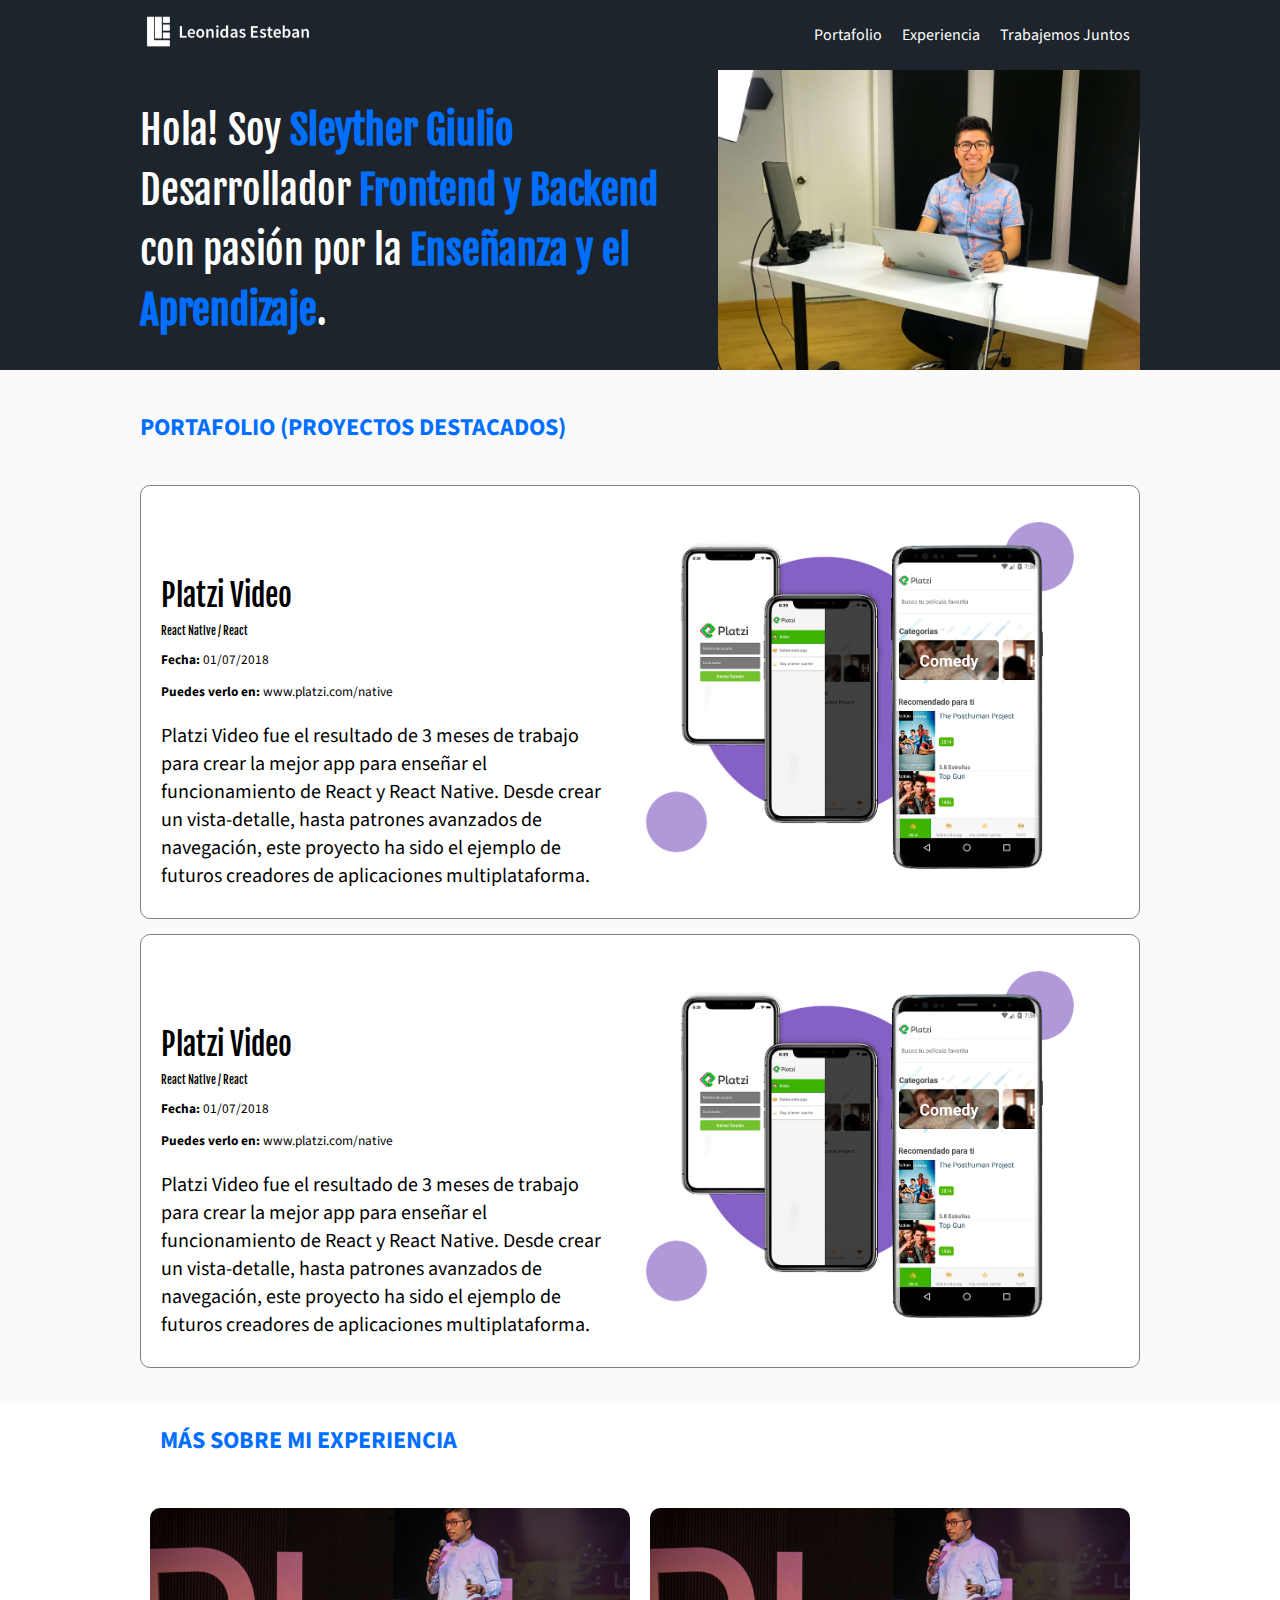
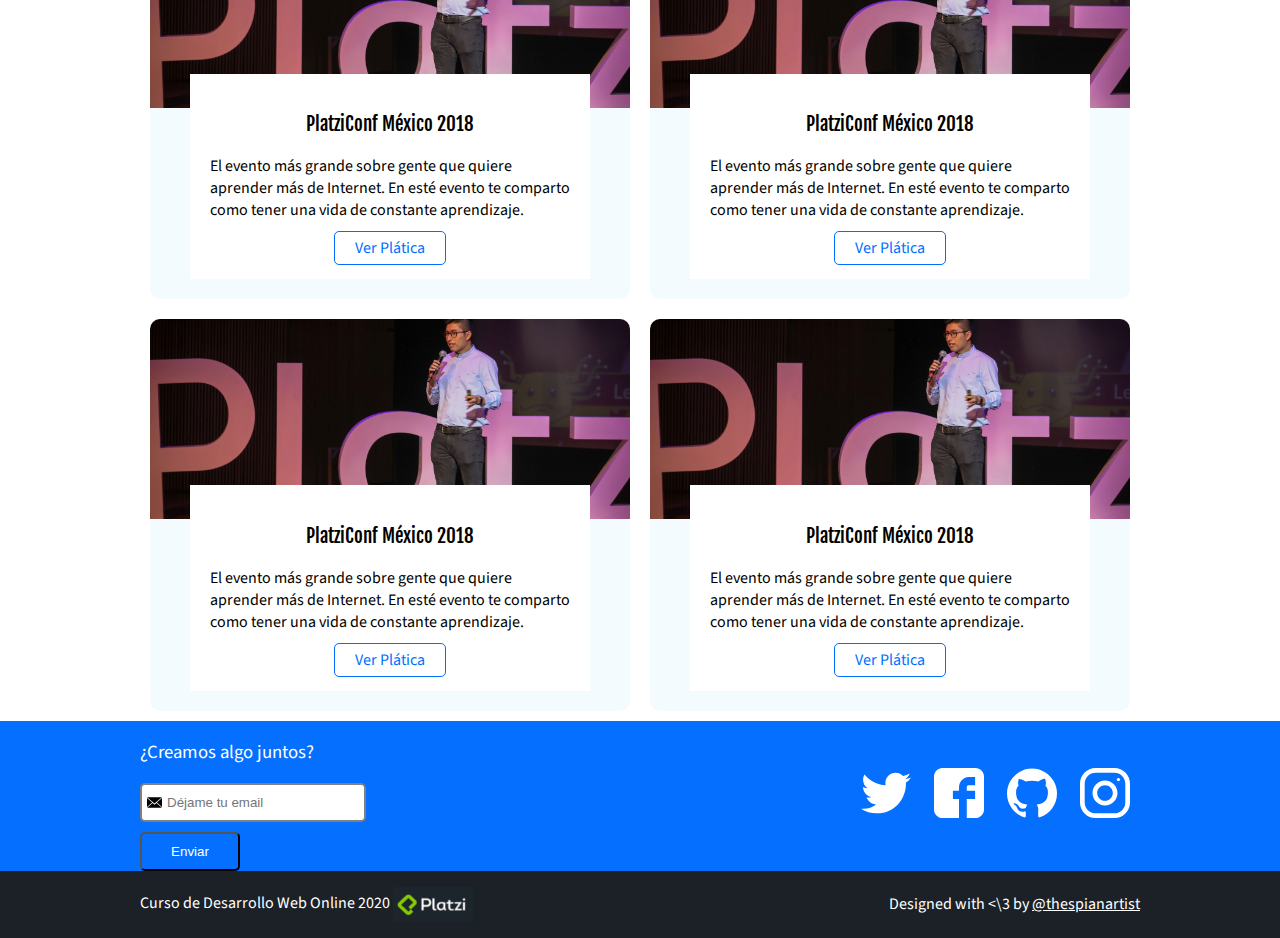
<file: index.html>
<!DOCTYPE html>
<html lang="es"> 
    <head>
        <meta charset="UTF-8">
        <title>Hola soy Sleyther Giulio ☺</title>
        <link rel="shortcut icon" href="images/favicon.png" type="image/png">
        <link href="https://fonts.googleapis.com/css?family=Fjalla+One|Source+Sans+Pro&display=swap" rel="stylesheet">
        <link rel="stylesheet" href="css/styles.css">

    </head>
    <body>
        <header class="header">
            <div class="container">
                <figure class="logo">
                    <img src="images/logo.png" height="50" alt="Logo de http://leonidasesteban.com">
                </figure>
                <nav class="menu">
                    <ol>
                        <li>
                            <a class="link" href="#portafolio">Portafolio</a>
                        </li>
                        <li>
                            <a class="link" href="#eventos">Experiencia</a>
                        </li>
                        <li>
                            <a class="link" href="#contacto">Trabajemos Juntos</a>
                        </li>
                    </ol>
                </nav>
            </div>
        </header>
        <section class="hero">
            <div class="container">
                <h1>
                    Hola! Soy <strong>Sleyther Giulio</strong> <br>Desarrollador  <strong>Frontend y Backend</strong> <br>con pasión  por la <strong> Enseñanza y el Aprendizaje</strong>.
                </h1>
                <img class="hero-image" src="images/hero.jpg" alt="imagen principal del sitio" width="500px" height="300px">
            </div>
        </section>
        <section id="portafolio" class="portfolio">
            <div class="container">
                <h2>Portafolio (Proyectos Destacados)</h2>
                <article class="project">
                    <div class="project-details"> 
                        <h3 class="project-title">Platzi Video</h3>
                        <h6 class="project-course">React Native / React</h6>
                        <p class="project-date"><small><strong>Fecha:</strong> 01/07/2018</small></p>
                        <p class="project-url"><small><strong>Puedes verlo en:</strong> www.platzi.com/native</small></p>
                        <p class="project-description">Platzi Video fue el resultado de 3 meses de trabajo para crear la mejor app para enseñar el funcionamiento de React
                            y React Native. Desde crear un vista-detalle, hasta patrones avanzados de navegación, este proyecto ha sido el ejemplo
                            de futuros creadores de aplicaciones multiplataforma.
                        </p>
                    </div>
                    <figure class="project-imageContainer">
                        <img class="project-image" src="images/platzi-video-react-native.png" width="500px" alt="proyecto del cursp de React Native">
                    </figure>
                </article>
                <article class="project">
                    <div class="project-details"> 
                        <h3 class="project-title">Platzi Video</h3>
                        <h6 class="project-course">React Native / React</h6>
                        <p class="project-date"><small><strong>Fecha:</strong> 01/07/2018</small></p>
                        <p class="project-url"><small><strong>Puedes verlo en:</strong> www.platzi.com/native</small></p>
                        <p class="project-description">Platzi Video fue el resultado de 3 meses de trabajo para crear la mejor app para enseñar el funcionamiento de React
                            y React Native. Desde crear un vista-detalle, hasta patrones avanzados de navegación, este proyecto ha sido el ejemplo
                            de futuros creadores de aplicaciones multiplataforma.
                        </p>
                    </div>
                    <figure class="project-imageContainer">
                        <img class="project-image" src="images/platzi-video-react-native.png" width="500px" alt="proyecto del cursp de React Native">
                    </figure>
                </div>
                </article>
        </section>
        <div class="container">
            <h2 class="event-list-title">Más sobre mi experiencia</h2>
        </div>
        <section id="eventos" class="event-list">
            <div class="container">
                <article class="event">
                    <figure class="event-imageContainer">
                        <img class="event-image" src="images/platzi-conf.jpg" width="500px">
                    </figure>
                    <div class="event-detail">
                        <h3 class="event-title">PlatziConf México 2018</h3>
                        <p class="event-description">El evento más grande sobre gente que quiere aprender más de Internet. En esté evento te comparto
                            como tener una vida de constante aprendizaje.
                        </p>
                        <a class="event-url" href="https://www.youtube.com/watch?v=BIS7cWGgJg0" target="_blank">Ver Plática</a>
                    </div>
                </article>
                <article class="event">
                    <figure class="event-imageContainer">
                        <img class="event-image" src="images/platzi-conf.jpg" width="500px">
                    </figure>
                    <div class="event-detail">
                        <h3 class="event-title">PlatziConf México 2018</h3>
                        <p class="event-description">El evento más grande sobre gente que quiere aprender más de Internet. En esté evento te comparto
                            como tener una vida de constante aprendizaje.
                        </p>
                        <a class="event-url" href="https://www.youtube.com/watch?v=BIS7cWGgJg0" target="_blank">Ver Plática</a>
                    </div>
                </article>
                <article class="event">
                    <figure class="event-imageContainer">
                        <img class="event-image" src="images/platzi-conf.jpg" width="500px">
                    </figure>
                    <div class="event-detail">
                        <h3 class="event-title">PlatziConf México 2018</h3>
                        <p class="event-description">El evento más grande sobre gente que quiere aprender más de Internet. En esté evento te comparto
                            como tener una vida de constante aprendizaje.
                        </p>
                        <a class="event-url" href="https://www.youtube.com/watch?v=BIS7cWGgJg0" target="_blank">Ver Plática</a>
                    </div>
                </article>
                <article class="event">
                    <figure class="event-imageContainer">
                        <img class="event-image" src="images/platzi-conf.jpg" width="500px">
                    </figure>
                    <div class="event-detail">
                        <h3 class="event-title">PlatziConf México 2018</h3>
                        <p class="event-description">El evento más grande sobre gente que quiere aprender más de Internet. En esté evento te comparto
                            como tener una vida de constante aprendizaje.
                        </p>
                        <a class="event-url" href="https://www.youtube.com/watch?v=BIS7cWGgJg0" target="_blank">Ver Plática</a>
                    </div>
                </article>
            </div>
        </section>
        <section id="contacto" class="contact">
            <div class="container">
                <form action="/suscripcion/" class="form-email">
                    <label>
                        <h3>¿Creamos algo juntos?</h3>
                        <input type="email" placeholder="Déjame tu email">
                    </label>
                    <button>Enviar</button>
                </form>
                <div class="social">
                    <a href="https://twitter.com/leonidasesteban" class="social-link twitter"></a>
                    <a href="https://facebook.com/leonidas.esteban" class="social-link facebook"></a>
                    <a href="https://github.com/leonidasesteban" class="social-link github"></a>
                    <a href="https://instagram.com/leonidasesteban" class="social-link instagram"></a>
                </div>
            </div>
        </section>
        <footer class="footer">
            <div class="container">
                <div>
                    <p>Curso de Desarrollo Web Online 2020 <img src="images/platzi.png" width="80" alt="platzi"></p>
                </div>
                <div>
                    Designed with <\3 by <a href="https://twitter.com/thespianartist">@thespianartist</a>
                </div>
            </div>
        </footer>
    </body>
</html>
</file>
<file: css/styles.css>
*,*::before,::after{
    box-sizing: border-box;
}
/* Selector de etiqueta header - section- article - nav */
/* header{
    background-color: hsl(0, 30%, 50%)
} */
/* Selector descendente */
/* body header div nav ol li a  */
/* selector de clase */
/* .link */
/* selector de id */
/* #portafolio */

body{
    font-family: 'Source Sans Pro',sans-serif;
    margin: 0;
    padding: 0;
}

h1,
h2,
h3,
h4,
h5,
h6{
    font-family: 'Fjalla One',sans-serif;
    font-weight: normal;
}

h1{
    font-size: 40px;
    line-height: 1.5em;
    letter-spacing: -.2px;
    color: white;
    margin: 0;
    /* margin: 100px 150px 70px 30px; */
}
h1 strong{
    color: hsl(214,100%,50%);
    /* color: #026fff; */
}
h2{
    color: hsl(214,100%,50%);
    text-transform:upperCase;
    font-family: 'Source Sans Pro',sans-serif;
    font-weight: bold;
    font-size: 24px;
    margin-bottom: 40px;
}
.hero{
    height:300px;
    /* background-image: url(.././images/hero.jpg); */
    background-color: hsl(207,20%,14%);
    /* background-size: 500px 300px; */
    /* background-repeat: no-repeat; */
    /* background-position-x: right; */
    display:flex;
    align-items: center;
    justify-content: space-between;

}
.hero-image{
    object-fit: cover;
}
.portfolio{
    background-color: #fafafa;
    padding: 20px;
}
.project{
    /* border-top: 10px solid red;
    border-right: 10px solid green;
    border-bottom: 10px solid orange;
    border-left: 10px solid pink; */
    /* border-color: blue; */
    /* border-top-color:red;
    border-top-width: 15px;
    border-top-style: solid; */
    border: 1px solid gray;
    border-radius: 10px;
    /* border-top-left-radius: 50px;
    border-bottom-right-radius: 50px;
    border-top-right-radius: 20px;
    border-bottom-left-radius: 20px; */
    /* margin: 10px; */
    margin-bottom: 15px;
    padding: 20px;
    background-color:white;
    /* margin-right: 0%;
    margin-left: */
    display:flex;
    align-items: center;
    justify-content: space-between;
    
}
.project-course,
.project-date,
.project-url{
    margin: 10px 0;
}
.project-description{
    font-size: 20px;
}
.project-strong{
    font-family:'Fjalla One',sans-serif;
}
/* .project-date{
    margin: 10px 0;
} */
.project-title{
    font-size: 30px;
    margin-top: 0;
    margin-bottom: 10px;
}

.project-details{
    width:500px;
    height: 250px;
}
.project-imageContainer{
    width: 500px;

}
.header{
    background-color: hsl(207,20%,14%);
    color:white;
    display: flex;
    justify-content: space-between;
    height: 70px;
    align-items: center;
}
.flexbox{
    display:flex;
    flex-wrap: wrap;
    /* flex-wrap: nowrap; */
    /* flex-direction: column; */
}
.box{
    width: 50px;
    height: 50px;
    margin: 5px;
    border: 1px solid red;
    flex-shrink: 0;
    /* align-items: center; */
}
ul,
ol{
    margin: 0;
    padding: 0;
    list-style:none;
}
figure{
    margin: 0;
}
.menu{
    height:inherit;
}
.header ol{
    display:flex;
    height:inherit;
}
.header ol li{
    height: inherit;
}
.header a{
    color:white;
    text-decoration:none;
    height: inherit;
    display:flex;
    align-items:center;
    padding: 0 10px;
}
.footer{
    color:white;
    background-color: #1b2127;
    display:flex;
    align-items: center;
    justify-content: space-between;
}
.footer img{
    vertical-align: middle;
}
.footer a{
    color:white;
}
.event-list{
    display:flex;
    flex-wrap: wrap;
}
.event-list-title{
    margin-left: 20px;
}
.event{
    /* border: 1px solid red; */
    margin: 10px;
    width: 480px;
    flex-shrink: 0;
    border-radius: 10px;
    overflow: hidden;
    background-color: #f4fbff;
}
.event img{
    width: 480px;
    height: 200px;
    object-fit: cover;
}
.event-detail{
    margin: 20px 40px;
    margin-top: -40px;
    background-color: white;
    position: relative;
    padding: 20px;
    text-align: center;
}
.event-description{
    text-align: left;
}
.event-url{
    /* border: 1px solid hsl(214,100%,50%); */
    color: hsl(214,100%,50%);
    border: 1px solid;
    padding: 5px 20px;
    text-decoration: none;
    border-radius: 5px;
    
}
.contact{
    background-color: #056fff;
    color: white;
    height: 150px;
    display:flex;
    align-items:center;
    justify-content: space-between;
}
.social{
    /* border: 1px solid red; */
}
.social-link{
    display:inline-block;
    width: 50px;
    height:50px;
    margin: 0 10px;
    /* border:1px solid white; */
    background-size: 50px 50px;
}
.social-link.twitter{
    background-image: url('../images/twitter.svg');
    /* background-size: 50px 50px; */
}
.social-link.facebook{
    background-image: url('../images/facebook.svg');
    /* background-size: 50px 50px; */
}
.social-link.github{
    background-image: url('../images/github.svg');
    /* background-size: 50px 50px; */
}
.social-link.instagram{
    background-image: url('../images/instagram.svg');
    /* background-size: 50px 50px; */
}

.form-email input{
    border-color: gray;
    border-style: solid;
    border-radius:5px;
    padding: 10px 20px 10px 25px;
    background-image:url('../images/envelope.svg');
    background-size: 15px 15px;
    background-repeat: no-repeat;
    background-position-y: center;
    background-position-x: 5px;
}
.form-email button{
    display: block;
    background-color: transparent;
    color:white;
    padding: 10px 0;
    border-radius: 5px;
    width: 100px;
    margin-top: 10px;
    /* margin: 10px auto 0; */

}
.form-email h3{
    font-family: 'Source Sans Pro',sans-serif;
}
.container{
    /* border: 1px solid red; */
    width: 1000px;
    margin: 0 auto;
    display: inherit;
    justify-content: inherit;
    align-items: inherit;
    height: inherit;
    flex-wrap: inherit;
}
</file>
